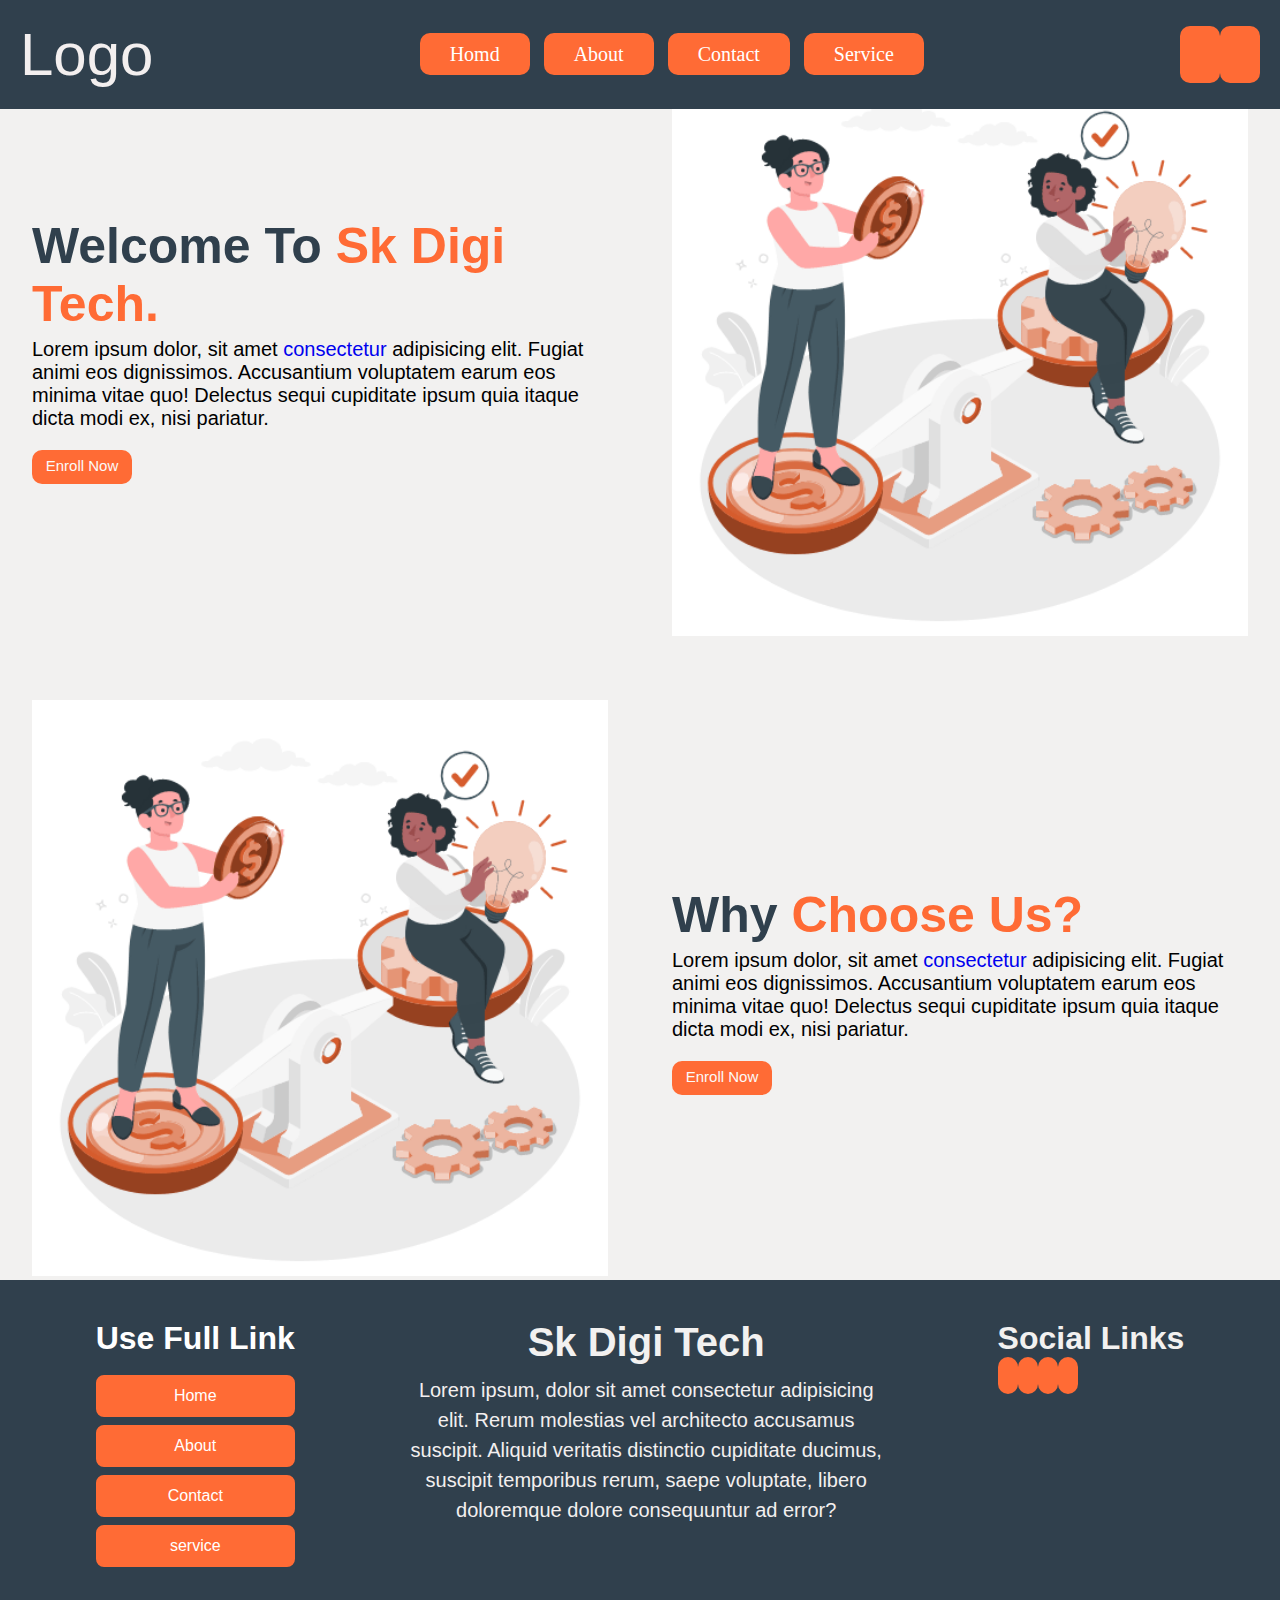
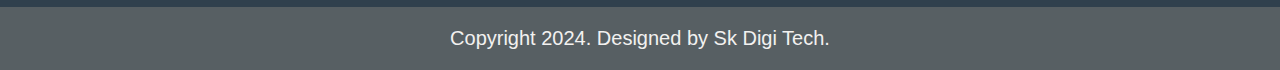
<file: index.html>
<!DOCTYPE html>
<html lang="en">
<head>
    <meta charset="UTF-8">
    <meta name="viewport" content="width=device-width, initial-scale=1.0">
    <title>sk digi tech</title>
    <link rel="stylesheet" href="./style.css">
    <link rel="stylesheet" href="https://cdnjs.cloudflare.com/ajax/libs/font-awesome/6.5.1/css/all.min.css" integrity="sha512-DTOQO9RWCH3ppGqcWaEA1BIZOC6xxalwEsw9c2QQeAIftl+Vegovlnee1c9QX4TctnWMn13TZye+giMm8e2LwA==" crossorigin="anonymous" referrerpolicy="no-referrer" />
</head>
<body>
    <header class="header">
        <label class="logo">Logo</label>
        <nav class="navbar">
            <a href="">Homd</a>
            <a href="">About</a>
            <a href="">Contact</a>
            <a href="">Service</a>
        </nav>
        <div class="icons">
            <i class="fa-solid fa-magnifying-glass"></i>
            <i class="fa-solid fa-user"></i>
            <a href="./product.html"><i class="fa-solid fa-bars"></i></a></i>
        </div>
    </header>
    <section class="section">
    <div class="content">
        <h1>Welcome To <span class="highlight">Sk Digi Tech.</span></h1>
        <p>Lorem ipsum dolor, sit amet <a href="./product.html">consectetur</a> adipisicing elit. Fugiat animi eos dignissimos. Accusantium voluptatem earum eos minima vitae quo! Delectus sequi cupiditate ipsum quia itaque dicta modi ex, nisi pariatur.</p>
        <button> Enroll Now </button>
    </div>    
    <div class="image"><img src="./Paid idea (2).gif" alt=""></div>
    </section>
    
    <section class="section">
        <div class="image"><img src="./Paid idea (2).gif" alt=""></div>
    <div class="content">
        <h1>Why <span class="highlight">Choose Us?</span></h1>
        <p>Lorem ipsum dolor, sit amet <a href="./product.html">consectetur</a> adipisicing elit. Fugiat animi eos dignissimos. Accusantium voluptatem earum eos minima vitae quo! Delectus sequi cupiditate ipsum quia itaque dicta modi ex, nisi pariatur.</p>
        <button> Enroll Now </button>
    </div>    
    </section>
      <footer class="footer">
            <div class="left">
                <h1>Use Full Link</h1>
                <a href="">Home</a>
                <a href="">About</a>
                <a href="">Contact</a>
                <a href="">service</a>
            </div>
            <div class="mid">
                
                <h1>Sk Digi Tech</h1>
                <p>Lorem ipsum, dolor sit amet consectetur adipisicing elit. Rerum molestias vel architecto accusamus suscipit. Aliquid veritatis distinctio cupiditate ducimus, suscipit temporibus rerum, saepe voluptate, libero doloremque dolore consequuntur ad error?</p>
               
        </div>
            <div class="right">
                <h1>Social Links</h1>
                <i class="fa-brands fa-linkedin"></i>
                <i class="fa-brands fa-facebook"></i>
                <i class="fa-brands fa-youtube"></i>
                <abbr title="hypertext markup language"><i class="fa-brands fa-github"></i></abbr>
                
            </div>
        </footer>
        <div class="copyright">
            <p>Copyright <i class="fa-regular fa-copyright"></i>2024. Designed by Sk Digi Tech.</p>
            </div>
    
</body>
</html>
</file>
<file: style.css>
*{
    padding: 0;
    margin: 0;
    text-decoration: none;
    
    }
    body{
        background-color: #f2f1f0;
        height: 200px;
    }
    
    .header{
        display: flex;
        justify-content: space-between;
        background-color:#30404d;
        padding: 20px;
        position: fixed;
        top: 0;
        left: 0;
        right: 0;
        align-items: center;
     
        
    
    }
    .logo{
        color: #f3efef;
        font-size: 60px;
        font-family:'Trebuchet MS', 'Lucida Sans Unicode', 'Lucida Grande', 'Lucida Sans', Arial, sans-serif;
    }
    .icons i{
    background-color:#ff6b35;
    color: #fff;
    padding: 20px;
    border-radius: 10px;
    }
    .icons i:hover{
    background-color:#fbf9f8;
    color: #ff6b35;
    padding: 20px;
    border-radius: 10px;
    
    }
    .navbar a{
        font-size: 20px;
        color: #fff;
        margin-left: 10px;
        background-color: #ff6b35;
        padding: 10px 30px;
        border-radius: 10px;
        
        
    }
    .navbar a:hover{
        font-size: 20px;
        color: #a10f0f;
        margin-left: 10px;
        background-color: rgb(243, 246, 241);
        padding: 10px 30px;
        
    }
    
    
    
    
    .navbar a:active{
        font-size: 20px;
        color: #2326d6;
        margin-left: 10px;
    }
    
    .icons .fa-bars{
        display: none;
    }
    .section{
        display: flex;
        flex-direction: row;
        justify-content: space-around;
        padding-top: 60px;
        align-items: center;
    }
    .content{
        width: 45%;
    }
    .content h1{
        font-size: 50px;
        padding-bottom: 5px;
        font-family: 'Segoe UI', Tahoma, Geneva, Verdana, sans-serif;
        color:#30404d;
    }
    .highlight{
        color: #ff6b35;
    }
    p{
        font-size: 20px;
        padding-bottom: 20px;
        font-family: 'Segoe UI', Tahoma, Geneva, Verdana, sans-serif;
    }
    button{
        border: none;
        outline: none;
        background-color: #ff6b35;
        padding: 7px;
        width: 100px;
        color: #fbf9f8;
        font-size: 15px;
        padding-bottom: 10px;
        border-radius: 10px;
    }
    button:hover{
        background: #f3efef;
        color: #ff6b35;
        border: 2px solid #ff6b35;
    }
    .image{
        width: 45%;
    }
    img{
        width: 100%;
    }
    table{
        margin: 20px;
        padding:20px ;
      border-color: #ff6b35;
    }
    .footer{
        background:#30404d;
        display: flex;
        justify-content: space-around;
        padding:40px;
        /* text-align: center;  */
        font-family: 'Trebuchet MS', 'Lucida Sans Unicode', 'Lucida Grande', 'Lucida Sans', Arial, sans-serif;
    
    }
    .right h1{
           color: #f2f1f0;
           padding-bottom: 10px;
    }
    .right i{
    background-color:#ff6b35;
    color: #fff;
    padding: 10px;
    border-radius: 10px;
    }
    .mid h1{
        font-size: 40px;
        padding-bottom: 10px;
        color: #f2f1f0;
    }
    .mid p{
        line-height: 30px;
        color: #f3efef;
        font-size: 20px;
    }
    .left h1{
         color: #fff;
         padding-bottom: 10px;
    }
    
    .mid{
        width: 40%;
        text-align: center;
    }
    .left a{
        display: block;
        background-color: #ff6b35;
        padding: 10px;
        margin-top: 8px;
        border: 2px solid #ff6b35;
        color: #fff;
        border-radius: 8px;
        text-align: center;
    }
    .left a:hover{
        background-color: transparent;
        color: #ff6b35;
        
    }
    .copyright{
        background-color: #575f63;
        text-align: center;
        color: #f2f1f0;
      padding-top: 20px;
    }
    
    
    
    @media (max-width:716px){
        .navbar{
            position: absolute;
            top: -100px;
        }
        .icons .fa-bars{
            display: inline-block;
        }
    
       
    
        .logo{
            color: #fff;
            font-size: 30px;
            font-family: 'Trebuchet MS', 'Lucida Sans Unicode', 'Lucida Grande', 'Lucida Sans', Arial, sans-serif;
        }
        .section{
            display: flex;
            flex-direction: column-reverse ;
            justify-content: center;
            /* padding-bottom:40px; */
            align-items: center;
            text-align: center;
        }
        .header{
            z-index: 10;
        }
        .icons i{
            font-size: 15px;
            padding: 10px;
        }
        .icons i:hover{
            font-size: 15px;
            padding: 10px;
        }
        .content{
            width: 100%;
        }
        .image{
            width: 100%;
        }
        .footer{
            
            flex-direction: column;
        
    }
    .left{
        width: 100%;
    }
    .mid{
        width: 100%;
        margin-top: 10px;
    }
    
    }
</file>
